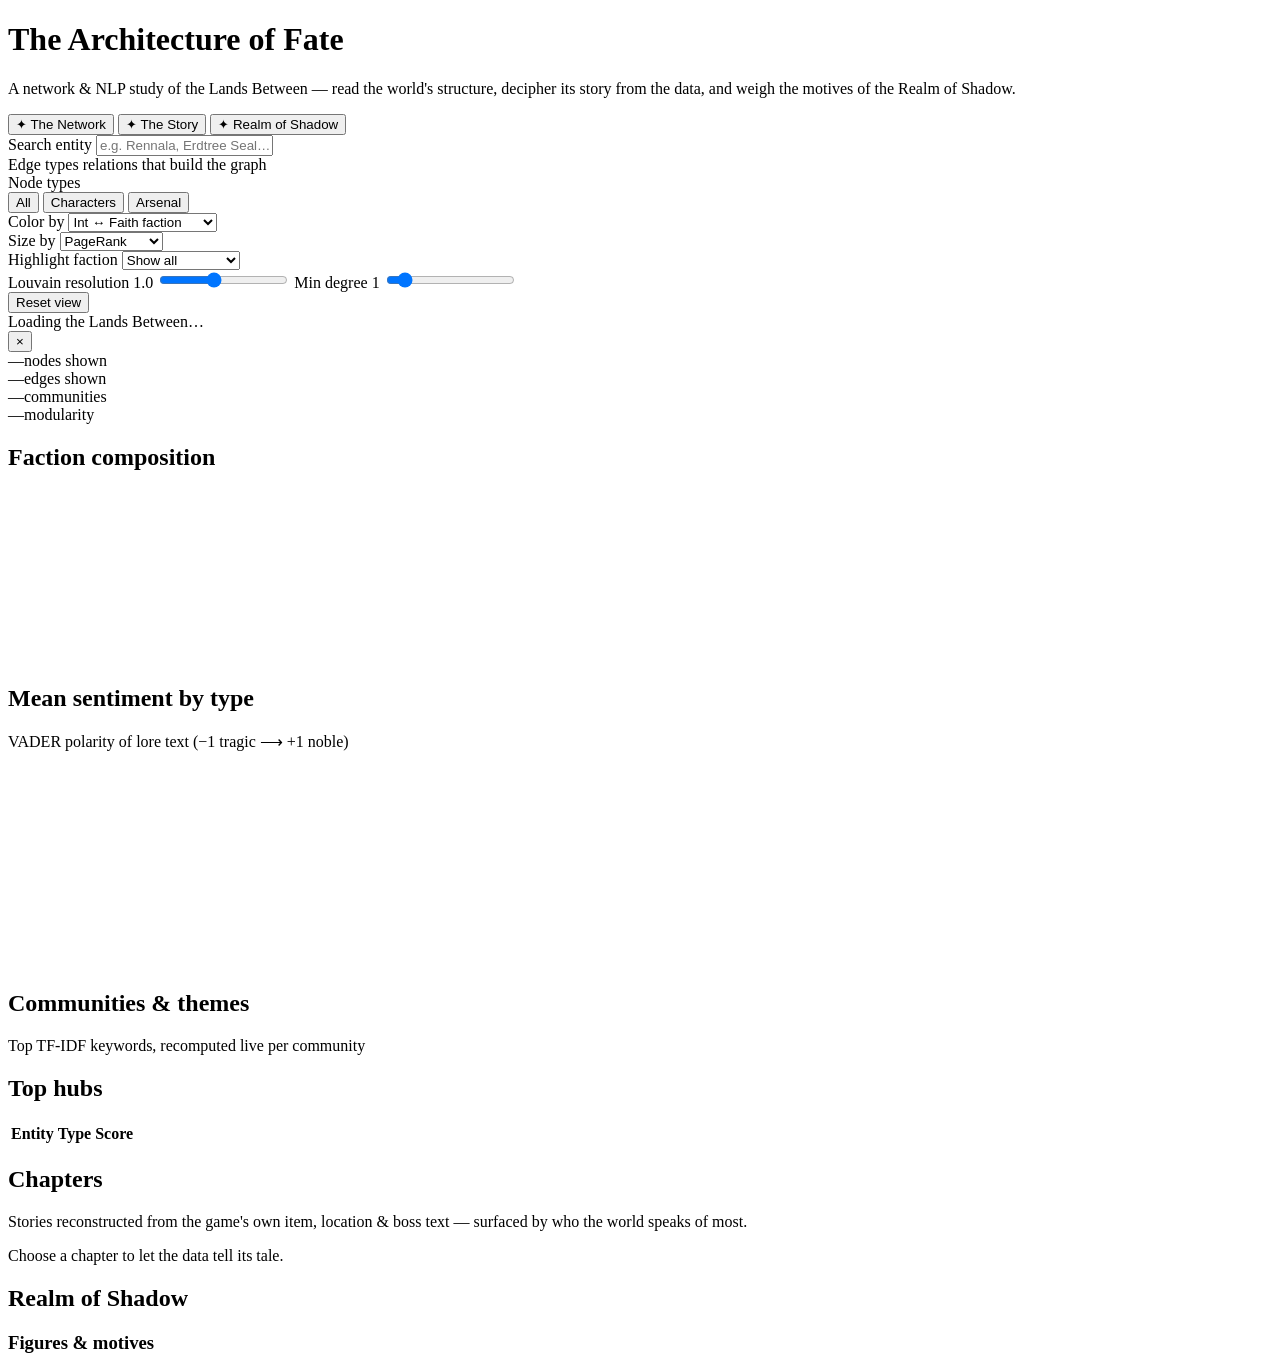
<file: docs/_src/template.html>
<!DOCTYPE html>
<!-- GENERATED FILE — do not edit docs/index.html by hand.
     Edit the sources, then run `python -m pipeline`:
       docs/_src/template.html   (this layout)
       docs/css/style.css        (styles, inlined below)
       docs/js/analysis.js js/app.js js/story.js js/dlc.js  (inlined below)
     Everything is inlined so the page works by double-click, offline, on
     file://, and on GitHub Pages with no server. -->
<html lang="en">
<head>
  <meta charset="utf-8" />
  <meta name="viewport" content="width=device-width, initial-scale=1" />
  <title>The Architecture of Fate · Elden Ring Network Explorer</title>
  <style>/*__STYLE__*/</style>
</head>
<body>
  <header class="topbar">
    <div class="brand">
      <h1>The Architecture of Fate</h1>
      <p>A network &amp; NLP study of the Lands Between — read the world's structure,
         decipher its story from the data, and weigh the motives of the Realm of Shadow.</p>
    </div>
    <div class="meta" id="meta"></div>
  </header>

  <nav class="tabs" id="tabs">
    <button class="tab active" data-view="network">✦ The Network</button>
    <button class="tab" data-view="story">✦ The Story</button>
    <button class="tab" data-view="dlc">✦ Realm of Shadow</button>
  </nav>

  <!-- ============================ NETWORK ============================ -->
  <div id="view-network" class="view">
    <main class="layout">
      <aside class="panel controls">
        <div class="ctl-block">
          <label class="ctl-label">Search entity</label>
          <input type="text" id="search" placeholder="e.g. Rennala, Erdtree Seal…" autocomplete="off" />
          <div id="search-results" class="search-results"></div>
        </div>
        <div class="ctl-block">
          <label class="ctl-label">Edge types <span class="hint">relations that build the graph</span></label>
          <div id="edge-types" class="chk-list"></div>
        </div>
        <div class="ctl-block">
          <label class="ctl-label">Node types</label>
          <div class="presets">
            <button id="preset-all" class="mini">All</button>
            <button id="preset-chars" class="mini">Characters</button>
            <button id="preset-arsenal" class="mini">Arsenal</button>
          </div>
          <div id="node-types" class="chk-list scroll"></div>
        </div>
        <div class="ctl-block grid2">
          <div>
            <label class="ctl-label">Color by</label>
            <select id="color-by">
              <option value="faction">Int ↔ Faith faction</option>
              <option value="community">Community (Louvain)</option>
              <option value="type">Node type</option>
              <option value="sentiment">Sentiment</option>
            </select>
          </div>
          <div>
            <label class="ctl-label">Size by</label>
            <select id="size-by">
              <option value="pagerank">PageRank</option>
              <option value="degree">Degree</option>
              <option value="betweenness">Betweenness</option>
              <option value="uniform">Uniform</option>
            </select>
          </div>
        </div>
        <div class="ctl-block">
          <label class="ctl-label">Highlight faction</label>
          <select id="faction-highlight">
            <option value="all">Show all</option>
            <option value="Intelligence">Intelligence only</option>
            <option value="Faith">Faith only</option>
            <option value="Hybrid">Hybrid only</option>
            <option value="Neither">Neither only</option>
          </select>
        </div>
        <div class="ctl-block">
          <label class="ctl-label">Louvain resolution <span id="resolution-val" class="val">1.0</span></label>
          <input type="range" id="resolution" min="0.3" max="2.0" step="0.1" value="1.0" />
          <label class="ctl-label">Min degree <span id="min-degree-val" class="val">1</span></label>
          <input type="range" id="min-degree" min="0" max="10" step="1" value="1" />
        </div>
        <button id="reset-btn" class="reset">Reset view</button>
      </aside>

      <section class="panel stage">
        <div id="graph"></div>
        <div id="legend" class="legend"></div>
        <div id="loading" class="loading">Loading the Lands Between…</div>
        <aside id="detail" class="detail">
          <button id="detail-close" class="detail-close" aria-label="Close">×</button>
          <div class="detail-body"></div>
        </aside>
      </section>

      <aside class="panel insights">
        <div class="stats">
          <div class="stat"><span id="stat-nodes">—</span><label>nodes shown</label></div>
          <div class="stat"><span id="stat-edges">—</span><label>edges shown</label></div>
          <div class="stat"><span id="stat-comms">—</span><label>communities</label></div>
          <div class="stat"><span id="stat-mod">—</span><label>modularity</label></div>
        </div>
        <div class="card">
          <h2>Faction composition</h2>
          <canvas id="chart-faction" height="170"></canvas>
        </div>
        <div class="card">
          <h2>Mean sentiment by type</h2>
          <p class="card-note">VADER polarity of lore text (−1 tragic ⟶ +1 noble)</p>
          <canvas id="chart-sentiment" height="200"></canvas>
        </div>
        <div class="card">
          <h2>Communities &amp; themes</h2>
          <p class="card-note">Top TF-IDF keywords, recomputed live per community</p>
          <div id="community-list" class="community-list"></div>
        </div>
        <div class="card">
          <h2>Top hubs</h2>
          <table class="hubs"><thead><tr><th>Entity</th><th>Type</th><th>Score</th></tr></thead>
            <tbody id="hubs-body"></tbody></table>
        </div>
      </aside>
    </main>
  </div>

  <!-- ============================= STORY ============================= -->
  <div id="view-story" class="view hidden">
    <div class="story-layout">
      <aside class="panel story-index">
        <h2 class="story-h">Chapters</h2>
        <p class="card-note">Stories reconstructed from the game's own item, location &amp; boss
           text — surfaced by who the world speaks of most.</p>
        <div id="chapter-list"></div>
      </aside>
      <section class="panel story-main" id="story-main">
        <div class="story-empty">Choose a chapter to let the data tell its tale.</div>
      </section>
    </div>
  </div>

  <!-- ========================= REALM OF SHADOW ====================== -->
  <div id="view-dlc" class="view hidden">
    <div class="dlc-layout">
      <section class="panel stage dlc-stage">
        <div id="dlc-graph"></div>
        <div id="dlc-legend" class="legend"></div>
      </section>
      <aside class="panel dlc-side">
        <h2 class="story-h">Realm of Shadow</h2>
        <p class="card-note" id="dlc-intro"></p>
        <div id="dlc-detail" class="dlc-detail"></div>
        <h3 class="dlc-sub">Figures &amp; motives</h3>
        <div id="dlc-list" class="dlc-list"></div>
      </aside>
    </div>
  </div>

  <script>/*__LIBS__*/</script>
  <script>/*__DATA__*/</script>
  <script>/*__ANALYSIS__*/</script>
  <script>/*__APP__*/</script>
  <script>/*__STORY__*/</script>
  <script>/*__DLC__*/</script>
</body>
</html>
</file>
